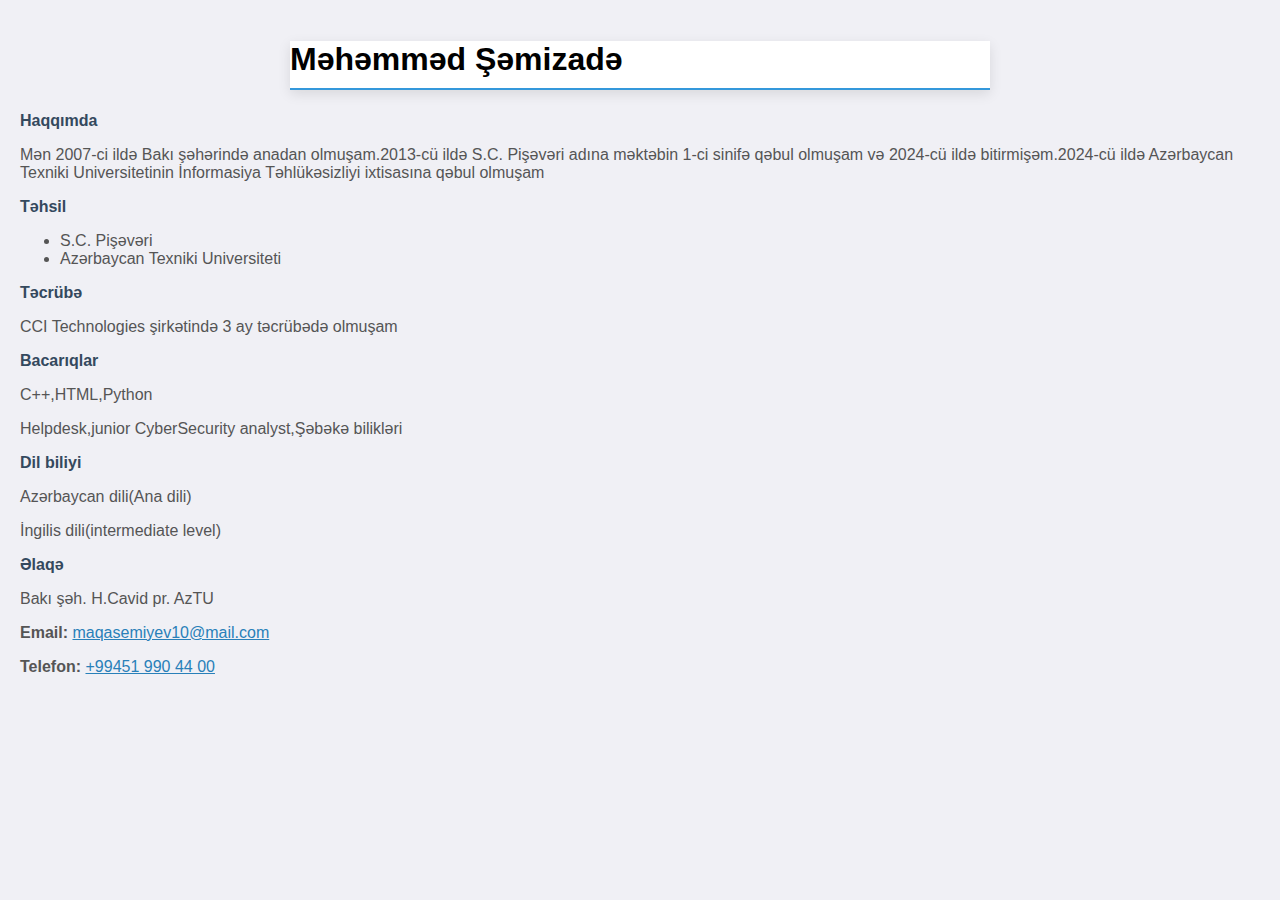
<file: index.html>
<!DOCTYPE html>
<html lang="az">
<head>
    <meta charset="UTF-8">
    <meta name="viewprot" content="width=device-width,initial-scale=1">
    <title>CV - Məhəmməd Şəmizadə</title>
</head>
<body>
<div class="CV-container"> 
    <h1>Məhəmməd Şəmizadə</h1>
</div>
<div class="selection">
    <h2>Haqqımda</h2>
    <p>Mən 2007-ci ildə Bakı şəhərində anadan olmuşam.2013-cü ildə S.C. Pişəvəri adına məktəbin 1-ci sinifə qəbul olmuşam və 2024-cü ildə bitirmişəm.2024-cü ildə Azərbaycan Texniki Universitetinin İnformasiya Təhlükəsizliyi ixtisasına qəbul olmuşam</p>
</div>
<div class="selection">
    <h2>Təhsil</h2>
    <ul>
        <li>S.C. Pişəvəri</li>
        <li>Azərbaycan Texniki Universiteti</li>
    </ul>
</div>
<div class="selection">
    <h2>Təcrübə</h2>
    <p>CCI Technologies şirkətində 3 ay təcrübədə olmuşam</p>
</div>
<div class="selection">
    <h2>Bacarıqlar</h2>
    <p>C++,HTML,Python</p>
    <p>Helpdesk,junior CyberSecurity analyst,Şəbəkə bilikləri</p>
</div>
<div class="selection">
    <h2>Dil biliyi</h2>
    <p>Azərbaycan dili(Ana dili)</p>
    <p>İngilis dili(intermediate level)</p>
</div>
<div class="selection">
    <h2>Əlaqə</h2>
    <p>Bakı şəh. H.Cavid pr. AzTU</p>
    <p><strong>Email:</strong> <a href="mailto:maqasemiyev10@gmail.com">maqasemiyev10@mail.com</a></p>
    <p><strong>Telefon:</strong> <a href="tel:+99451 990 44 00">+99451 990 44 00</a></p>
</div>
</body>
<link rel="stylesheet" href="style.css">
</file>
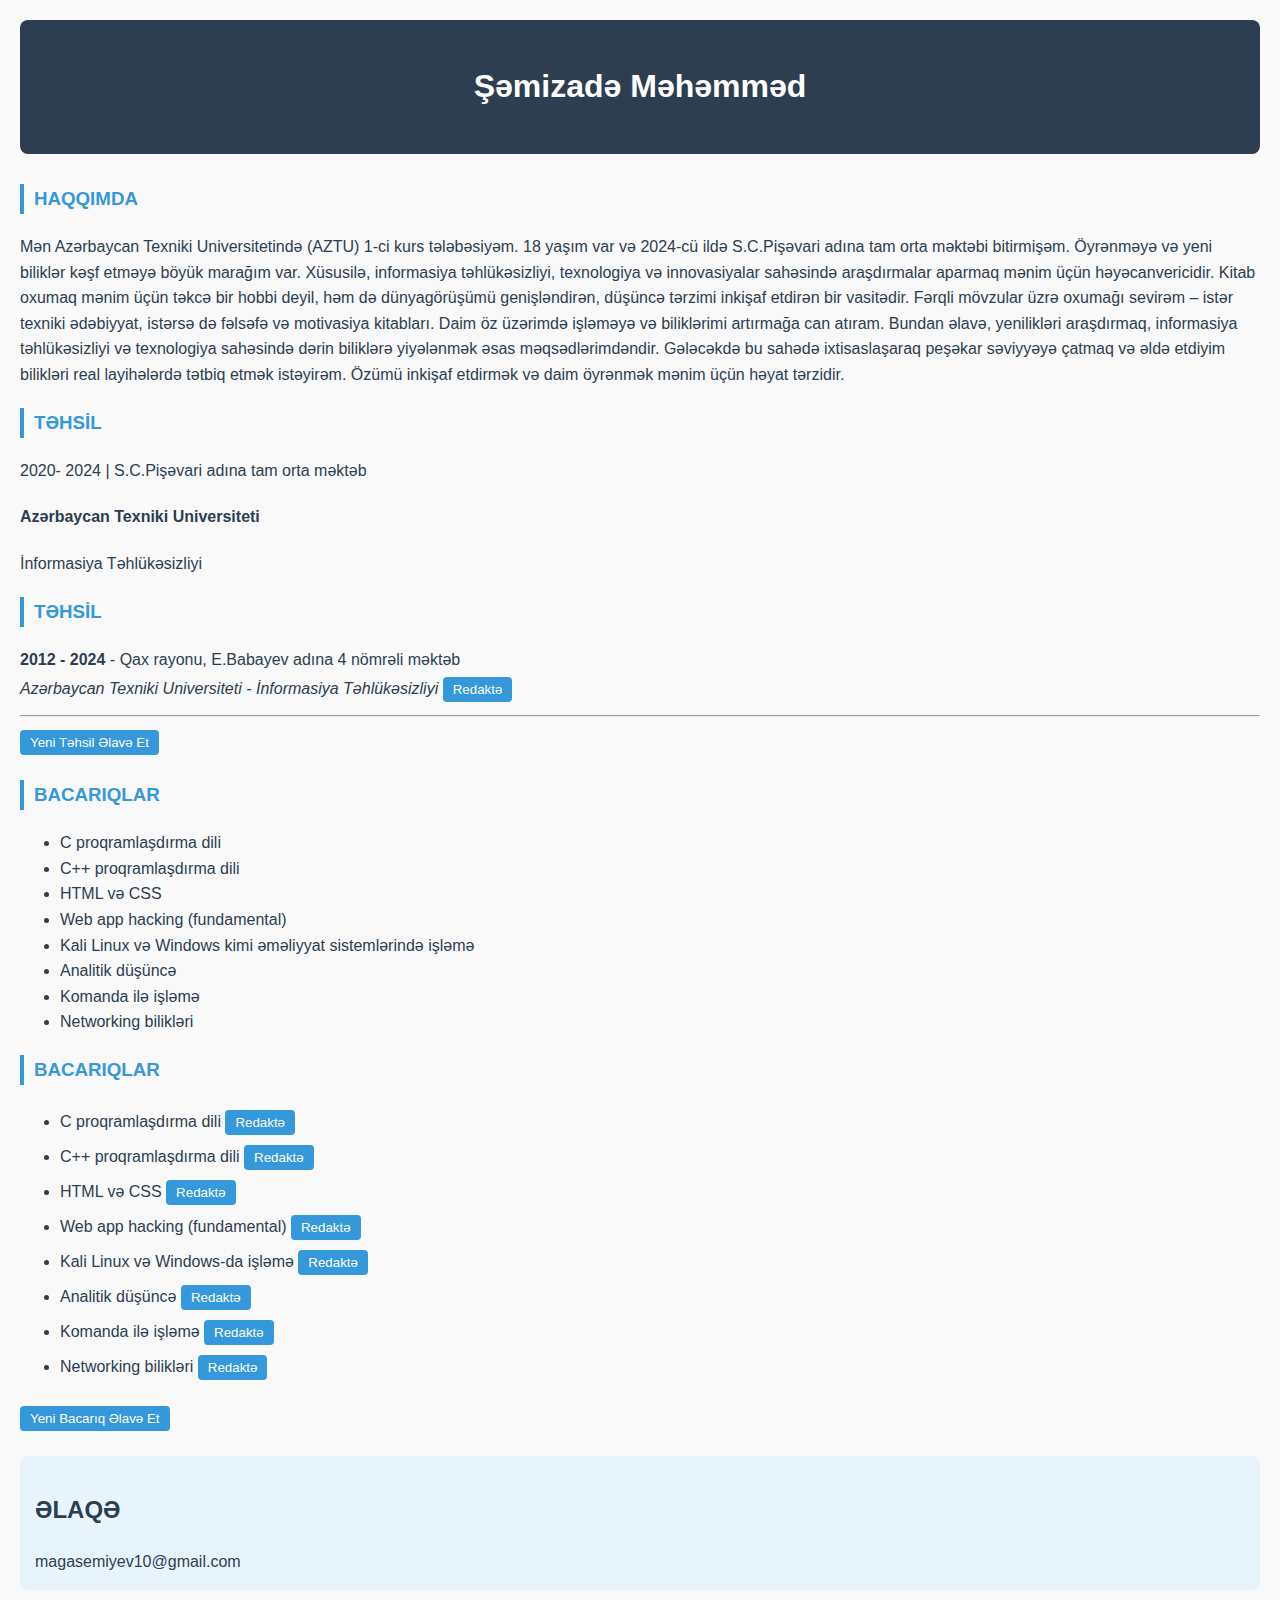
<file: LAB-3/LAB-3/LAB-3.html>
<!DOCTYPE html>
<html lang="az">

<head>
    <meta charset="UTF-8">
    <meta name="viewport" content="width=device-width, initial-scale=1.0">
    <title>Şəmizadə Məhəmməd - CV</title>
    <link rel="stylesheet" href="LAB-3.css">
</head>

<body>
    <div class="header">
        <h1 class="name">Şəmizadə Məhəmməd</h1>
    </div>
    <div class="section">
        <h3 class="section-title">HAQQIMDA</h3>
        <p>Mən Azərbaycan Texniki Universitetində (AZTU) 1-ci kurs tələbəsiyəm. 18 yaşım var və 2024-cü ildə S.C.Pişəvari adına tam orta məktəbi bitirmişəm. Öyrənməyə və yeni biliklər kəşf etməyə böyük marağım
            var. Xüsusilə, informasiya təhlükəsizliyi, texnologiya və innovasiyalar sahəsində araşdırmalar aparmaq mənim
            üçün həyəcanvericidir.

            Kitab oxumaq mənim üçün təkcə bir hobbi deyil, həm də dünyagörüşümü genişləndirən, düşüncə tərzimi inkişaf
            etdirən bir vasitədir. Fərqli mövzular üzrə oxumağı sevirəm – istər texniki ədəbiyyat, istərsə də fəlsəfə və
            motivasiya kitabları. Daim öz üzərimdə işləməyə və biliklərimi artırmağa can atıram.

            Bundan əlavə, yenilikləri araşdırmaq, informasiya təhlükəsizliyi və texnologiya sahəsində dərin biliklərə
            yiyələnmək əsas məqsədlərimdəndir. Gələcəkdə bu sahədə ixtisaslaşaraq peşəkar səviyyəyə çatmaq və əldə
            etdiyim bilikləri real layihələrdə tətbiq etmək istəyirəm. Özümü inkişaf etdirmək və daim öyrənmək mənim
            üçün həyat tərzidir.</p>
    </div>

    <div class="section">
        <h3 class="section-title">TƏHSİL</h3>
        <div class="education-item">
            <div class="date">2020- 2024 | S.C.Pişəvari adına tam orta məktəb</div>
            <h4>Azərbaycan Texniki Universiteti</h4>
            <p>İnformasiya Təhlükəsizliyi</p>
        </div>
    </div>

    <div class="section">
        <h3 class="section-title">TƏHSİL</h3>
        <div id="education"></div>
        <button onclick="addEducation()">Yeni Təhsil Əlavə Et</button>
    </div>


    <div class="section">
        <h3 class="section-title">BACARIQLAR</h3>
        <ul class="skills-list">
            <li>C proqramlaşdırma dili</li>
            <li>C++ proqramlaşdırma dili</li>
            <li>HTML və CSS</li>
            <li>Web app hacking (fundamental)</li>
            <li>Kali Linux və Windows kimi əməliyyat sistemlərində işləmə</li>
            <li>Analitik düşüncə</li>
            <li>Komanda ilə işləmə</li>
            <li>Networking bilikləri</li>
        </ul>
    </div>
    
    <div class="section">
        <h3 class="section-title">BACARIQLAR</h3>
        <ul id="skills"></ul>
        <button onclick="addSkill()">Yeni Bacarıq Əlavə Et</button>
    </div>

    <div class="contact-info">
        <h2>ƏLAQƏ</h2>
        <div>
            <div>magasemiyev10@gmail.com</div>
        </div>
    </div>

    <script src="LAB-3.js"></script>
</body>

</html>
</file>
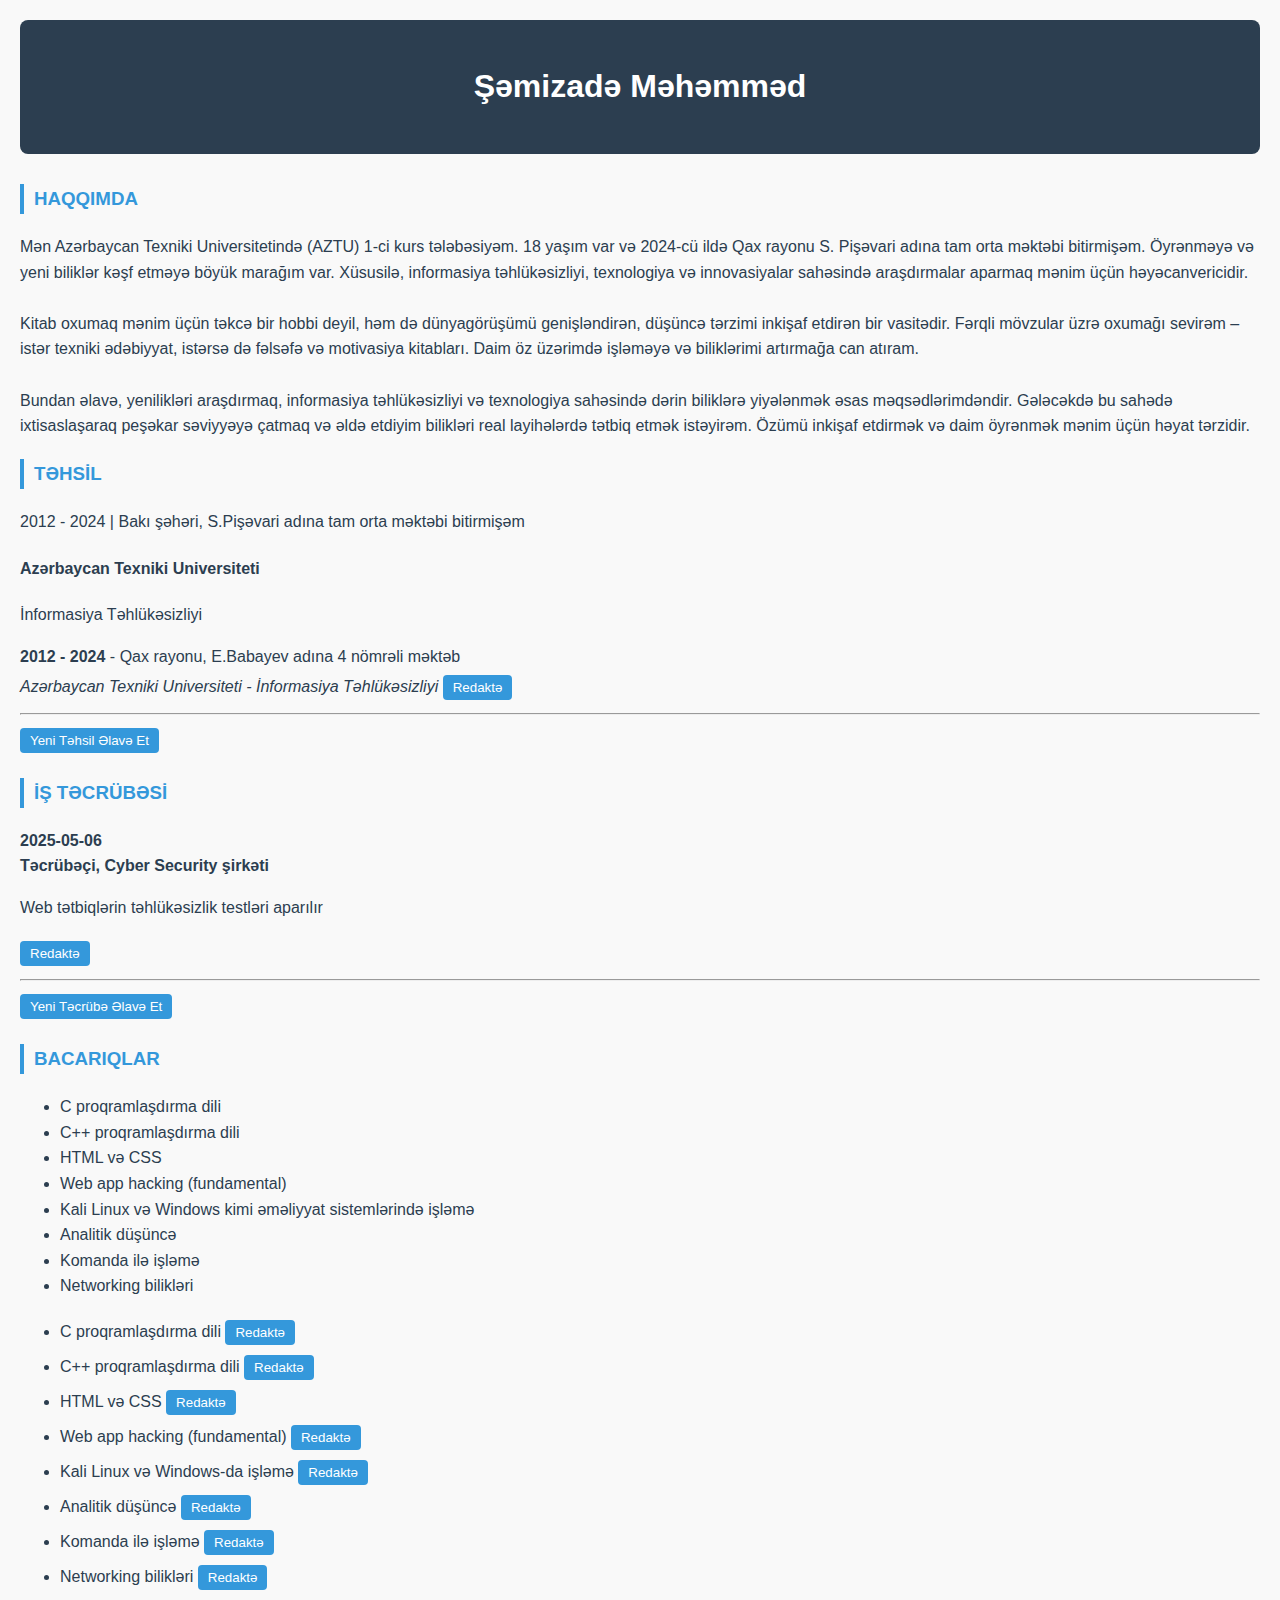
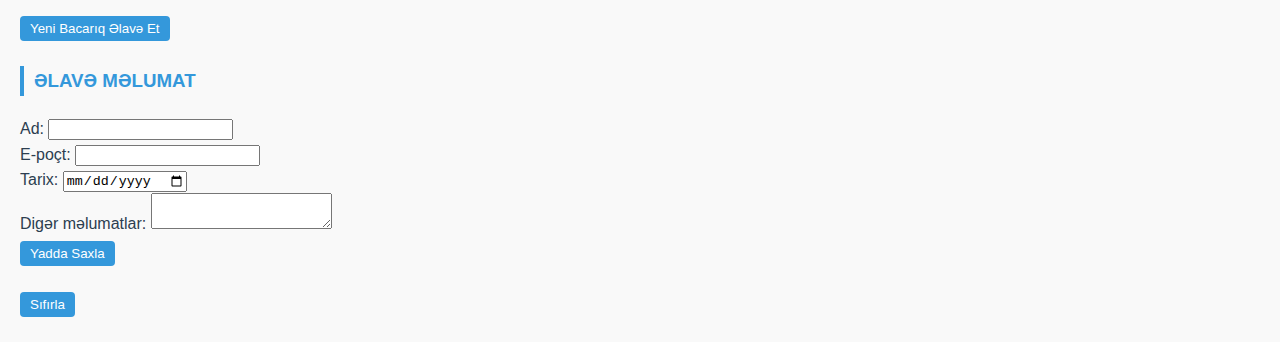
<file: LAB-5/LAB-5/LAB-5.html>
<!DOCTYPE html>
<html lang="az">
<head>
  <meta charset="UTF-8" />
  <meta name="viewport" content="width=device-width, initial-scale=1.0"/>
  <title>Şəmizadə Məhəmməd - CV</title>
  <link rel="stylesheet" href="LAB-5.css" />
</head>
<body>
  <div class="header">
    <h1 class="name">Şəmizadə Məhəmməd</h1>
  </div>

  <div class="section">
    <h3 class="section-title">HAQQIMDA</h3>
    <p>
      Mən Azərbaycan Texniki Universitetində (AZTU) 1-ci kurs tələbəsiyəm. 18 yaşım var və 2024-cü ildə Qax rayonu
      S. Pişəvari adına tam orta məktəbi bitirmişəm. Öyrənməyə və yeni biliklər kəşf etməyə böyük marağım var. 
      Xüsusilə, informasiya təhlükəsizliyi, texnologiya və innovasiyalar sahəsində araşdırmalar aparmaq mənim üçün həyəcanvericidir.
      <br><br>
      Kitab oxumaq mənim üçün təkcə bir hobbi deyil, həm də dünyagörüşümü genişləndirən, düşüncə tərzimi inkişaf etdirən bir vasitədir. 
      Fərqli mövzular üzrə oxumağı sevirəm – istər texniki ədəbiyyat, istərsə də fəlsəfə və motivasiya kitabları. 
      Daim öz üzərimdə işləməyə və biliklərimi artırmağa can atıram.
      <br><br>
      Bundan əlavə, yenilikləri araşdırmaq, informasiya təhlükəsizliyi və texnologiya sahəsində dərin biliklərə yiyələnmək əsas məqsədlərimdəndir. 
      Gələcəkdə bu sahədə ixtisaslaşaraq peşəkar səviyyəyə çatmaq və əldə etdiyim bilikləri real layihələrdə tətbiq etmək istəyirəm. 
      Özümü inkişaf etdirmək və daim öyrənmək mənim üçün həyat tərzidir.
    </p>
  </div>

  <div class="section">
    <h3 class="section-title">TƏHSİL</h3>
    <!-- Statik Təhsil Məlumatı -->
    <div class="education-item">
      <div class="date">2012 - 2024 | Bakı şəhəri, S.Pişəvari adına tam orta məktəbi bitirmişəm</div>
      <h4>Azərbaycan Texniki Universiteti</h4>
      <p>İnformasiya Təhlükəsizliyi</p>
    </div>
    <!-- Dinamik Təhsil Girişi -->
    <div id="education"></div>
    <button onclick="addEducation()">Yeni Təhsil Əlavə Et</button>
  </div>

  <div class="section">
    <h3 class="section-title">İŞ TƏCRÜBƏSİ</h3>
    <div id="experience"></div>
    <button onclick="addExperience()">Yeni Təcrübə Əlavə Et</button>
  </div>

  <div class="section">
    <h3 class="section-title">BACARIQLAR</h3>
    <!-- Statik Bacarıqlar -->
    <ul class="skills-list">
      <li>C proqramlaşdırma dili</li>
      <li>C++ proqramlaşdırma dili</li>
      <li>HTML və CSS</li>
      <li>Web app hacking (fundamental)</li>
      <li>Kali Linux və Windows kimi əməliyyat sistemlərində işləmə</li>
      <li>Analitik düşüncə</li>
      <li>Komanda ilə işləmə</li>
      <li>Networking bilikləri</li>
    </ul>
    <!-- Dinamik Bacarıqlar -->
    <ul id="skills"></ul>
    <button onclick="addSkill()">Yeni Bacarıq Əlavə Et</button>
  </div>

  <div class="section">
    <h3 class="section-title">ƏLAVƏ MƏLUMAT</h3>
    <form id="infoForm">
      <label>Ad: <input type="text" id="name" required></label><br />
      <label>E-poçt: <input type="email" id="email" required></label><br />
      <label>Tarix: <input type="date" id="date" required></label><br />
      <label>Digər məlumatlar: <textarea id="description" required></textarea></label><br />
      <button type="submit">Yadda Saxla</button>
      <p id="error" style="color: red;"></p>
    </form>
    <div id="savedData"></div>
  </div>

  <button onclick="resetAll()">Sıfırla</button>

  <script src="LAB-5.js"></script>
</body>
</html>
</file>
<file: style.css>
/* Ümumi səhifə dizaynı */
body {
    background-color: #f0f0f5;
    font-family:'Segoe UI',sans-serif;
    margin: 0;
    padding: 20px;
}
/* CV qutusu */
.CV-container {
    background-color: white;
    max-width: 700px;
    margin: auto;
    padding:30 px;
    border-radius: 10 px;
    box-shadow: 0 4px 12px rgba(0,0,0,0.1);
}
/*Başlıq */
h1 {
    color: 2c3e50;
    border-bottom: 2px solid #3498db;
    padding-bottom: 10px;
}
/*Alt başlıq */
h2 {
    color: #34495e;
    font-size: 16px;
}
/*Mətn və siyahı */
p,li {
    color: #555;
    font-size: 16px;
}
/*Linklər */
a {
    color:#2980b9;
    text-decoration: underline;
}
a:hover {
    text-decoration: underline;
}
</file>
<file: LAB-3/LAB-3/LAB-3.css>
:root {
    --primary-color: #2c3e50; /* Tünd göy – əsas fon */
    --secondary-color: #7f8c8d; /* Boz – əlavə rəng */
    --accent-color: #3498db; /* Mavi – vurğulama rəngi */
}

body {
    font-family: 'Segoe UI', sans-serif; /* Şrift */
    line-height: 1.6; /* Sətirlər arası boşluq */
    margin: 0 auto;
    padding: 20px;
    color: var(--primary-color); /* Yazı rəngi */
    background-color: #f9f9f9; /* Ümumi fon */
}

.header {
    text-align: center;
    margin-bottom: 30px;
    padding: 20px;
    background-color: var(--primary-color);
    color: white;
    border-radius: 8px; /* Küncləri yumşaldır */
}

.section-title {
    color: var(--accent-color);
    border-left: 4px solid var(--accent-color);
    padding-left: 10px;
    margin: 20px 0;
}

.contact-info {
    background-color: #e8f4fc;
    padding: 15px;
    border-radius: 8px;
    margin: 20px 0;
}

button {
    margin: 5px 0;
    padding: 5px 10px;
    background-color: var(--accent-color);
    color: white;
    border: none;
    border-radius: 4px;
    cursor: pointer;
}

button:hover {
    background-color: #2980b9; /* Hover effekti */
}
</file>
<file: LAB-5/LAB-5/LAB-5.css>
:root {
    --primary-color: #2c3e50; /* Tünd göy – əsas fon */
    --secondary-color: #7f8c8d; /* Boz – əlavə rəng */
    --accent-color: #3498db; /* Mavi – vurğulama rəngi */
}

body {
    font-family: 'Segoe UI', sans-serif; /* Şrift */
    line-height: 1.6; /* Sətirlər arası boşluq */
    margin: 0 auto;
    padding: 20px;
    color: var(--primary-color); /* Yazı rəngi */
    background-color: #f9f9f9; /* Ümumi fon */
}

.header {
    text-align: center;
    margin-bottom: 30px;
    padding: 20px;
    background-color: var(--primary-color);
    color: white;
    border-radius: 8px; /* Küncləri yumşaldır */
}

.section-title {
    color: var(--accent-color);
    border-left: 4px solid var(--accent-color);
    padding-left: 10px;
    margin: 20px 0;
}

.contact-info {
    background-color: #e8f4fc;
    padding: 15px;
    border-radius: 8px;
    margin: 20px 0;
}

button {
    margin: 5px 0;
    padding: 5px 10px;
    background-color: var(--accent-color);
    color: white;
    border: none;
    border-radius: 4px;
    cursor: pointer;
}

button:hover {
    background-color: #2980b9; /* Hover effekti */
}
</file>
